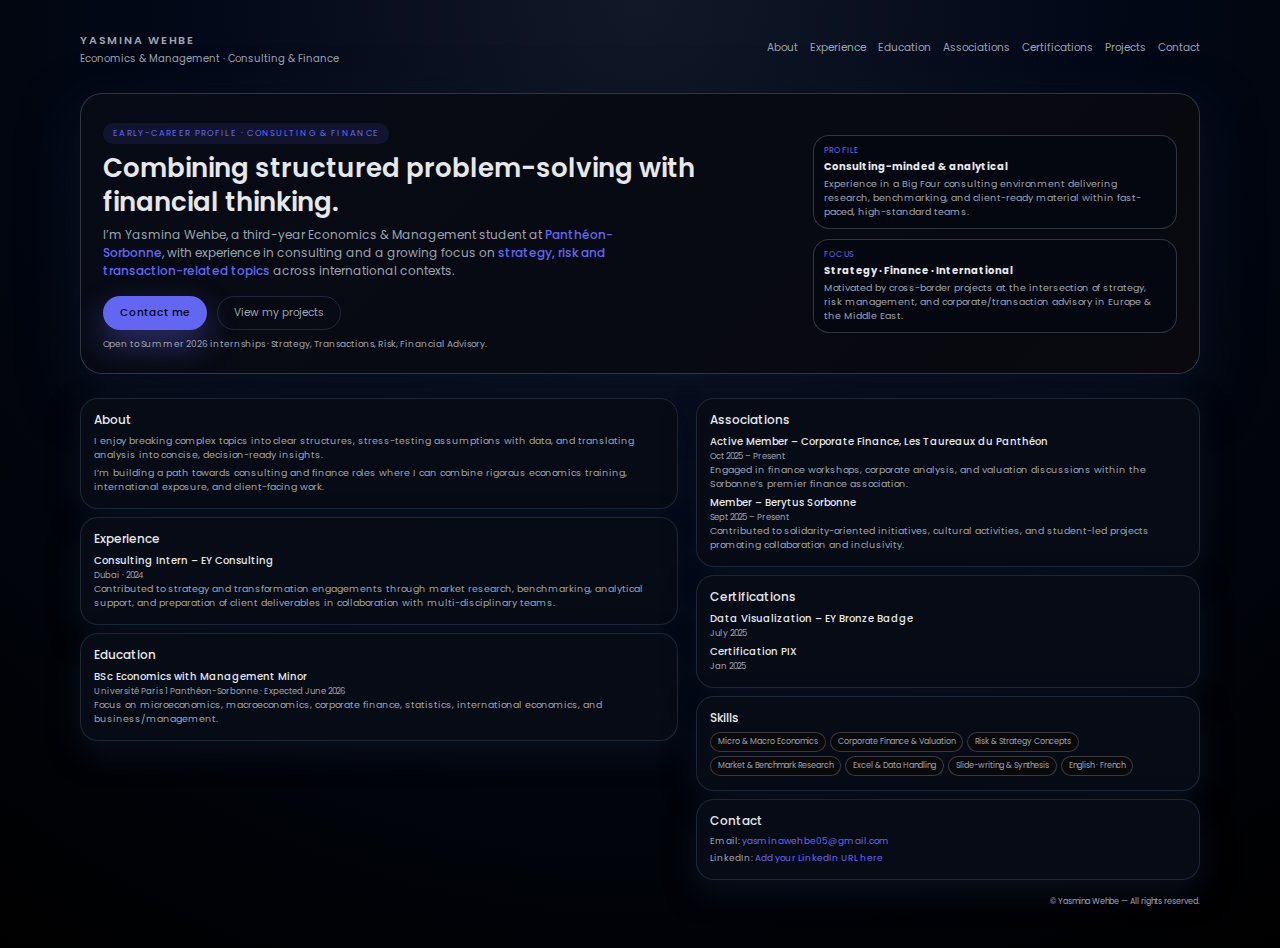
<file: index.html>
<!DOCTYPE html>
<html lang="en">
<head>
  <meta charset="UTF-8" />
  <title>Yasmina Wehbe | Consulting, Finance & Strategy</title>
  <meta name="viewport" content="width=device-width, initial-scale=1.0" />
  <meta name="description"
        content="Yasmina Wehbe — Economics & Management student at Panthéon-Sorbonne with experience in consulting and a focus on strategy, finance, and risk." />
  <link rel="preconnect" href="https://fonts.googleapis.com">
  <link rel="preconnect" href="https://fonts.gstatic.com" crossorigin>
  <link href="https://fonts.googleapis.com/css2?family=Poppins:wght@300;400;500;600&display=swap" rel="stylesheet">
  <style>
    :root {
      --bg: #020817;
      --bg-soft: #070b16;
      --accent: #6366f1;
      --accent-soft: rgba(99,102,241,0.12);
      --text: #e5e7eb;
      --muted: #9ca3af;
      --border-subtle: rgba(148,163,253,0.18);
      --radius-xl: 22px;
      --shadow-soft: 0 20px 55px rgba(15,23,42,0.7);
      --transition-fast: 0.25s ease;
      --max-width: 1120px;
    }

    * { box-sizing: border-box; margin: 0; padding: 0; }

    body {
      font-family: 'Poppins', system-ui, -apple-system, BlinkMacSystemFont, sans-serif;
      background: radial-gradient(circle at top, #111827 0, #020817 40%, #000 100%);
      color: var(--text);
      min-height: 100vh;
      display: flex;
      justify-content: center;
      padding: 32px 16px 40px;
    }

    .page { width: 100%; max-width: var(--max-width); margin: auto; }

    /* Header */
    header {
      display: flex;
      justify-content: space-between;
      align-items: center;
      margin-bottom: 26px;
      gap: 18px;
    }
    .brand { display: flex; flex-direction: column; gap: 2px; }
    .logo {
      font-weight: 600;
      letter-spacing: 0.16em;
      font-size: 11px;
      text-transform: uppercase;
      color: var(--muted);
    }
    .tagline { font-size: 10px; color: var(--muted); }

    nav {
      display: flex;
      flex-wrap: wrap;
      gap: 12px;
    }
    nav a {
      font-size: 10.5px;
      color: var(--muted);
      text-decoration: none;
      padding-bottom: 2px;
      border-bottom: 1px solid transparent;
      transition: color var(--transition-fast), border-color var(--transition-fast), transform var(--transition-fast);
    }
    nav a:hover {
      color: var(--accent);
      border-color: var(--accent);
      transform: translateY(-1px);
    }

    /* Hero */
    .hero {
      display: grid;
      grid-template-columns: minmax(0, 3fr) minmax(220px, 1.6fr);
      gap: 28px;
      padding: 24px 22px 22px;
      border-radius: var(--radius-xl);
      background: linear-gradient(135deg, rgba(7,11,22,0.98), rgba(9,9,15,0.98));
      box-shadow: var(--shadow-soft);
      border: 1px solid rgba(75,85,99,0.6);
      margin-bottom: 24px;
      align-items: center;
    }

    .hero-label {
      display: inline-flex;
      align-items: center;
      gap: 8px;
      padding: 4px 10px;
      border-radius: 999px;
      background: var(--accent-soft);
      color: var(--accent);
      font-size: 8.5px;
      text-transform: uppercase;
      letter-spacing: 0.16em;
      margin-bottom: 8px;
    }
    .hero h1 { font-size: 26px; line-height: 1.3; margin-bottom: 6px; font-weight: 600; }
    .hero-subtitle { font-size: 12px; color: var(--muted); margin-bottom: 16px; max-width: 540px; }
    .hero-subtitle span { color: var(--accent); font-weight: 500; }

    .hero-actions {
      display: flex; flex-wrap: wrap; gap: 10px; margin-bottom: 8px;
    }
    .btn {
      padding: 8px 16px; border-radius: 999px; font-size: 10.5px;
      border: 1px solid transparent; cursor: pointer;
      text-decoration: none; display: inline-flex; align-items: center;
      gap: 6px; transition: all var(--transition-fast);
    }
    .btn-primary {
      background: var(--accent);
      color: #020817;
      font-weight: 500;
      box-shadow: 0 14px 32px rgba(99,102,241,0.4);
    }
    .btn-primary:hover { transform: translateY(-1px); box-shadow: 0 18px 42px rgba(99,102,241,0.55); }
    .btn-ghost {
      background: transparent;
      border-color: var(--border-subtle);
      color: var(--muted);
    }
    .btn-ghost:hover {
      border-color: var(--accent);
      color: var(--accent);
      transform: translateY(-1px);
    }
    .hero-meta { font-size: 9px; color: var(--muted); }

    .hero-right {
      display: flex;
      flex-direction: column;
      gap: 10px;
    }
    .mini-card {
      padding: 9px 10px;
      border-radius: 16px;
      background: rgba(5,7,16,0.98);
      border: 1px solid rgba(75,85,99,0.6);
      font-size: 9.5px;
      color: var(--muted);
    }
    .mini-card span {
      display: block;
      font-size: 8px;
      text-transform: uppercase;
      letter-spacing: 0.14em;
      color: var(--accent);
      margin-bottom: 2px;
    }
    .mini-card strong { display: block; font-size: 10px; color: var(--text); margin-bottom: 2px; }

    /* Layout */
    main {
      display: grid;
      grid-template-columns: 1.9fr 1.6fr;
      gap: 18px;
      align-items: flex-start;
    }

    section.block {
      background: var(--bg-soft);
      border-radius: 18px;
      padding: 12px 13px 14px;
      border: 1px solid rgba(31,41,55,0.95);
      box-shadow: 0 12px 30px rgba(15,23,42,0.6);
    }

    section.block + section.block { margin-top: 8px; }

    h2 { font-size: 12px; font-weight: 500; margin-bottom: 5px; color: var(--text); }

    .item-list {
      list-style: none;
      font-size: 9.5px;
      color: var(--muted);
      display: grid;
      gap: 4px;
      margin-top: 2px;
    }
    .item-title { font-weight: 500; color: var(--text); font-size: 10px; }
    .item-meta { font-size: 8.5px; color: var(--muted); }

    .skills-wrap {
      display: flex;
      flex-wrap: wrap;
      gap: 4px;
      margin-top: 4px;
    }
    .pill {
      padding: 3px 7px;
      border-radius: 999px;
      font-size: 8px;
      color: var(--muted);
      background: rgba(9,9,11,0.96);
      border: 1px solid rgba(63,63,70,0.9);
    }
    .contact-line {
      font-size: 9px;
      color: var(--muted);
      margin-top: 4px;
    }
    .contact-line a { color: var(--accent); text-decoration: none; }
    .contact-line a:hover { text-decoration: underline; }
    footer { margin-top: 16px; font-size: 8px; color: var(--muted); text-align: right; }

    @media (max-width: 820px) {
      header { flex-direction: column; align-items: flex-start; }
      main { grid-template-columns: 1fr; }
      .hero { grid-template-columns: 1fr; }
      body { padding: 22px 10px 26px; }
    }
  </style>
</head>
<body>
  <div class="page">
    <!-- HEADER -->
    <header>
      <div class="brand">
        <div class="logo">YASMINA WEHBE</div>
        <div class="tagline">Economics & Management · Consulting & Finance</div>
      </div>
      <nav>
        <a href="#about">About</a>
        <a href="#experience">Experience</a>
        <a href="#education">Education</a>
        <a href="#associations">Associations</a>
        <a href="#certifications">Certifications</a>
        <a href="projects.html">Projects</a>
        <a href="#contact">Contact</a>
      </nav>
    </header>

    <!-- HERO -->
    <section class="hero">
      <div>
        <div class="hero-label">Early-career profile · Consulting & Finance</div>
        <h1>Combining structured problem-solving with financial thinking.</h1>
        <p class="hero-subtitle">
          I’m Yasmina Wehbe, a third-year Economics & Management student at
          <span>Panthéon-Sorbonne</span>, with experience in consulting and a growing focus on
          <span>strategy, risk and transaction-related topics</span> across international contexts.
        </p>
        <div class="hero-actions">
          <a class="btn btn-primary" href="mailto:yasminawehbe05@gmail.com?subject=Regarding%20opportunities">
            Contact me
          </a>
          <a class="btn btn-ghost" href="projects.html">View my projects</a>
        </div>
        <div class="hero-meta">Open to Summer 2026 internships · Strategy, Transactions, Risk, Financial Advisory.</div>
      </div>
      <div class="hero-right">
        <div class="mini-card">
          <span>Profile</span>
          <strong>Consulting-minded & analytical</strong>
          Experience in a Big Four consulting environment delivering research, benchmarking,
          and client-ready material within fast-paced, high-standard teams.
        </div>
        <div class="mini-card">
          <span>Focus</span>
          <strong>Strategy · Finance · International</strong>
          Motivated by cross-border projects at the intersection of strategy, risk management,
          and corporate/transaction advisory in Europe & the Middle East.
        </div>
      </div>
    </section>

    <main>
      <!-- LEFT COLUMN -->
      <div>
        <section id="about" class="block">
          <h2>About</h2>
          <ul class="item-list">
            <li>
              I enjoy breaking complex topics into clear structures, stress-testing assumptions with data, 
              and translating analysis into concise, decision-ready insights.
            </li>
            <li>
              I’m building a path towards consulting and finance roles where I can combine rigorous economics training, 
              international exposure, and client-facing work.
            </li>
          </ul>
        </section>

        <section id="experience" class="block">
          <h2>Experience</h2>
          <ul class="item-list">
            <li>
              <div class="item-title">Consulting Intern – EY Consulting</div>
              <div class="item-meta">Dubai · 2024</div>
              Contributed to strategy and transformation engagements through market research,
              benchmarking, analytical support, and preparation of client deliverables in collaboration with multi-disciplinary teams.
            </li>
          </ul>
        </section>

        <section id="education" class="block">
          <h2>Education</h2>
          <ul class="item-list">
            <li>
              <div class="item-title">BSc Economics with Management Minor</div>
              <div class="item-meta">Université Paris 1 Panthéon-Sorbonne · Expected June 2026</div>
              Focus on microeconomics, macroeconomics, corporate finance, statistics, international economics, and business/management.
            </li>
          </ul>
        </section>
      </div>

      <!-- RIGHT COLUMN -->
      <div>
        <section id="associations" class="block">
          <h2>Associations</h2>
          <ul class="item-list">
            <li>
              <div class="item-title">Active Member – Corporate Finance, Les Taureaux du Panthéon</div>
              <div class="item-meta">Oct 2025 – Present</div>
              Engaged in finance workshops, corporate analysis, and valuation discussions within the Sorbonne’s premier finance association.
            </li>
            <li>
              <div class="item-title">Member – Berytus Sorbonne</div>
              <div class="item-meta">Sept 2025 – Present</div>
              Contributed to solidarity-oriented initiatives, cultural activities, and student-led projects promoting collaboration and inclusivity.
            </li>
          </ul>
        </section>

        <section id="certifications" class="block">
          <h2>Certifications</h2>
          <ul class="item-list">
            <li>
              <div class="item-title">Data Visualization – EY Bronze Badge</div>
              <div class="item-meta">July 2025</div>
            </li>
            <li>
              <div class="item-title">Certification PIX</div>
              <div class="item-meta">Jan 2025</div>
            </li>
          </ul>
        </section>

        <section id="skills" class="block">
          <h2>Skills</h2>
          <div class="skills-wrap">
            <span class="pill">Micro & Macro Economics</span>
            <span class="pill">Corporate Finance & Valuation</span>
            <span class="pill">Risk & Strategy Concepts</span>
            <span class="pill">Market & Benchmark Research</span>
            <span class="pill">Excel & Data Handling</span>
            <span class="pill">Slide-writing & Synthesis</span>
            <span class="pill">English · French</span>
          </div>
        </section>

        <section id="contact" class="block">
          <h2>Contact</h2>
          <p class="contact-line">Email: <a href="mailto:yasminawehbe05@gmail.com">yasminawehbe05@gmail.com</a></p>
          <p class="contact-line">
            LinkedIn:
            <a href="https://www.linkedin.com" target="_blank" rel="noopener noreferrer">Add your LinkedIn URL here</a>
          </p>
        </section>
      </div>
    </main>

    <footer>© <span id="year"></span> Yasmina Wehbe — All rights reserved.</
</file>
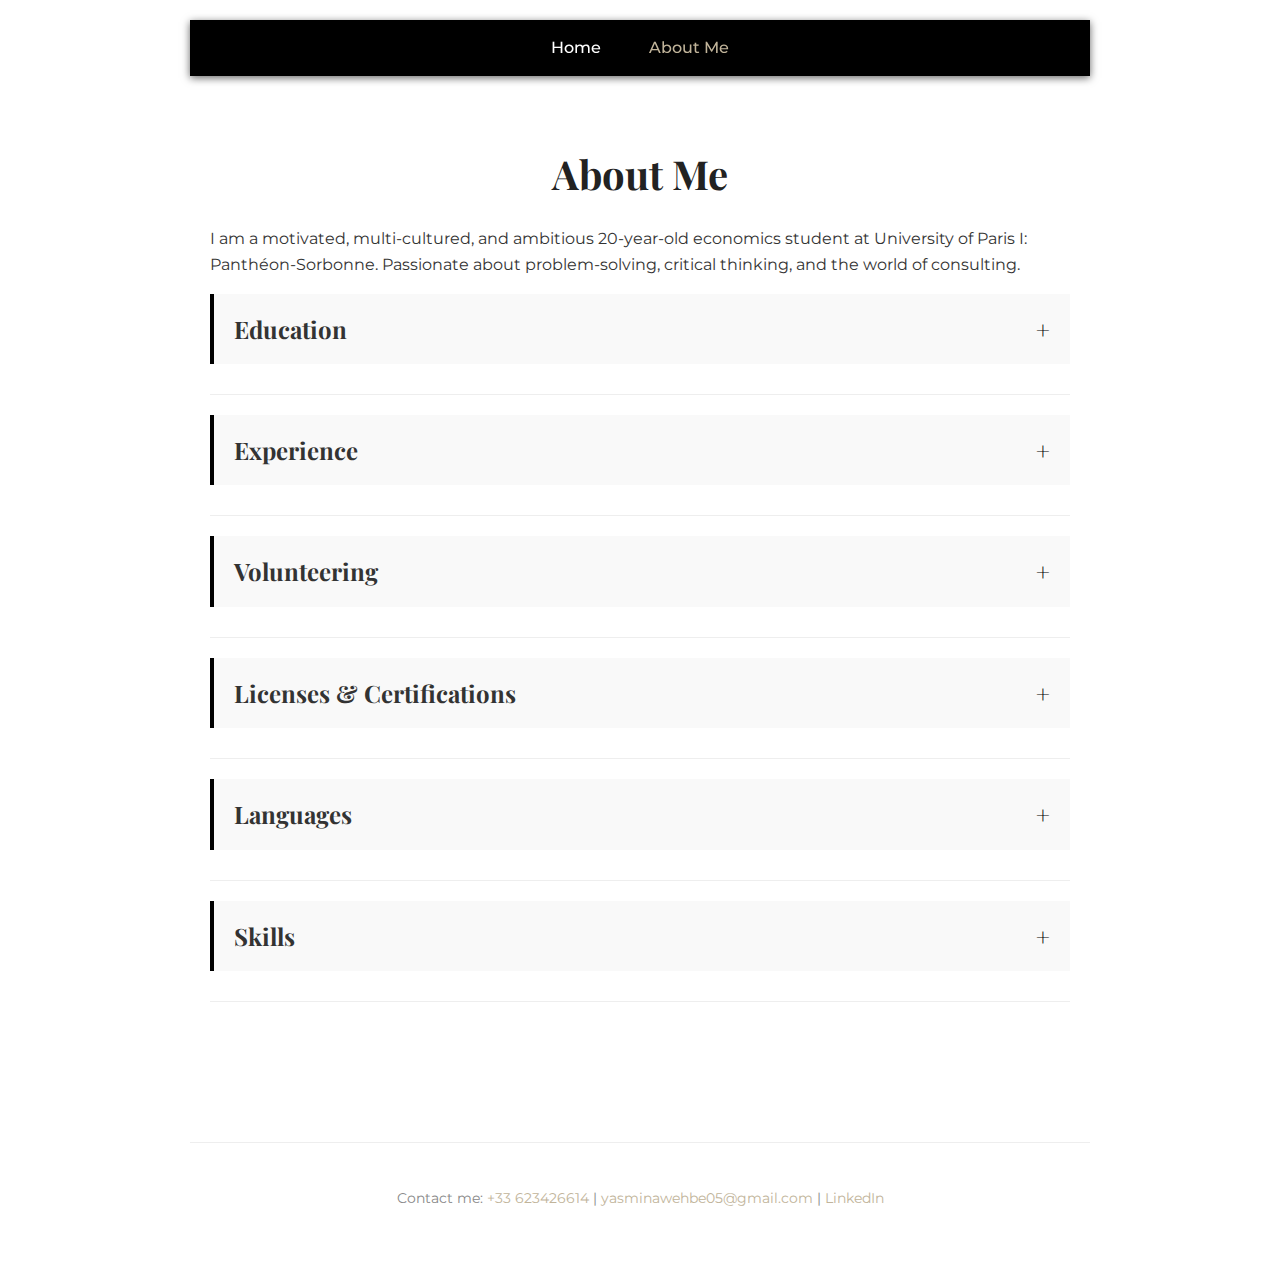
<file: about.html>
<!DOCTYPE html>
<html lang="en">
<head>
  <meta charset="UTF-8" />
  <meta name="viewport" content="width=device-width, initial-scale=1" />
  <title>About Yasmina Wehbe</title>
  <link href="https://fonts.googleapis.com/css2?family=Playfair+Display&family=Montserrat&display=swap" rel="stylesheet" />
  <style>
    html {
      scroll-behavior: smooth;
    }

    body {
      font-family: 'Montserrat', sans-serif;
      background-color: #fff;
      color: #333;
      margin: 0;
      padding: 0;
      line-height: 1.6;

      /* center container vertically and horizontally */
      display: flex;
      justify-content: center;
      min-height: 100vh;
      flex-direction: column;
      align-items: center;
      padding: 20px;
    }

    header {
      background-color: #000;
      position: sticky;
      top: 0;
      z-index: 1000;
      box-shadow: 0 2px 8px rgba(0,0,0,0.6);
      padding: 15px 0;
      width: 100%;
      max-width: 900px;
      margin: 0 auto;
    }

    .navbar {
      list-style: none;
      display: flex;
      margin: 0;
      padding: 0;
      justify-content: center;
    }

    .navbar li {
      margin: 0 1.5rem;
    }

    .navbar a {
      color: #fff;
      text-decoration: none;
      font-weight: 500;
      font-family: 'Montserrat', sans-serif;
      transition: color 0.3s ease;
      font-size: 1rem;
    }

    .navbar a:hover,
    .navbar a.active {
      color: #c1b49a;
    }

    main.about-container {
      max-width: 900px;
      width: 100%;
      margin: 40px auto 80px;
      padding: 0 20px;
      box-sizing: border-box;
    }

    h1 {
      font-family: 'Playfair Display', serif;
      font-size: 2.5rem;
      margin-bottom: 20px;
      text-align: center;
      color: #222;
      font-weight: 700;
    }

    h2.accordion {
      cursor: pointer;
      padding: 16px 20px;
      background-color: #f9f9f9;
      border-left: 4px solid #000;
      font-family: 'Playfair Display', serif;
      font-size: 1.5rem;
      margin: 0 0 10px 0;
      user-select: none;
      transition: background-color 0.3s ease;
      display: flex;
      justify-content: space-between;
      align-items: center;
    }

    h2.accordion:hover {
      background-color: #eee;
    }

    h2.accordion::after {
      content: '+';
      font-size: 1.5rem;
      color: #000;
      transition: transform 0.3s ease;
    }

    h2.accordion.active::after {
      content: '−';
      transform: rotate(180deg);
    }

    .panel {
      padding: 0 20px 20px 20px;
      background-color: white;
      max-height: 0;
      overflow: hidden;
      transition: max-height 0.4s ease, padding 0.4s ease;
      border-bottom: 1px solid #eee;
      font-size: 1rem;
      color: #555;
      margin-bottom: 20px;
      box-sizing: border-box;
    }

    .job {
      margin-top: 10px;
    }

    .job h3 {
      font-weight: 600;
      font-size: 1.25rem;
      margin-bottom: 6px;
      color: #222;
      font-family: 'Playfair Display', serif;
    }

    .job-date {
      font-style: italic;
      color: #666;
      margin-bottom: 12px;
      font-size: 0.9rem;
    }

    ul {
      list-style-type: disc;
      padding-left: 24px;
      color: #444;
    }

    ul li {
      margin-bottom: 8px;
      transition: color 0.3s ease;
    }

    ul li:hover {
      color: #000;
    }

    ul.certificates, ul.languages {
      list-style-type: none;
      padding-left: 0;
    }

    ul.certificates li, ul.languages li {
      padding: 8px 0;
      border-bottom: 1px solid #f0f0f0;
      font-size: 1rem;
    }

    ul.certificates li:last-child, ul.languages li:last-child {
      border-bottom: none;
    }

    footer {
      text-align: center;
      padding: 30px 0;
      font-size: 14px;
      color: #888;
      border-top: 1px solid #eee;
      margin-top: 40px;
      font-family: 'Montserrat', sans-serif;
      max-width: 900px;
      width: 100%;
      box-sizing: border-box;
    }

    footer a {
      color: #c1b49a;
      text-decoration: none;
      transition: color 0.3s ease;
    }

    footer a:hover {
      color: #8b7b50;
    }

    @media (max-width: 600px) {
      h2.accordion {
        font-size: 1.3rem;
        padding: 14px 16px;
      }

      h1 {
        font-size: 2rem;
      }
    }
  </style>
</head>
<body>
  <header>
    <nav>
      <ul class="navbar">
        <li><a href="index.html">Home</a></li>
        <li><a href="about.html" class="active">About Me</a></li>
      </ul>
    </nav>
  </header>

  <main class="about-container">
    <h1>About Me</h1>
    <p>
      I am a motivated, multi-cultured, and ambitious 20-year-old economics student at University of Paris I: Panthéon-Sorbonne.
      Passionate about problem-solving, critical thinking, and the world of consulting.
    </p>

    <h2 class="accordion">Education</h2>
<div class="panel">
  <div class="job">
    <h3>Université Paris 1 Panthéon-Sorbonne</h3>
    <p class="job-date">2023 – 2026</p>
    <ul>
      <li>Bachelor in Economics with a Minor in Management</li>
        <ul>Key courses: Macroeconomics, Microeconomics, Statistics, Economic Theories, International Economics, Mathematics</ul>      
    </ul>
  </div>
  <div class="job">
    <h3>Grand Lycée Franco-Libanais</h3>
    <p class="job-date">2011 – 2023</p>
    <ul>
      <li>French Baccalaureate – Specialised in Mathematics & Economics</li>
      <li>Graduated with Honours</li>
    </ul>
  </div>
</div>

    <h2 class="accordion">Experience</h2>
    <div class="panel">
      <div class="job">
        <h3>Risk Consulting Intern — Ernst&Young Beirut</h3>
        <p class="job-date">June – July 2025</p>
        <ul>
          <li>Assisted on consulting projects across departments through research and presentation preparation.</li>
          <li>Conducted analytical research to support strategic recommendations.</li>
          <li>Participated in internal workshops and shadowed client sessions.</li>
        </ul>
      </div>
    </div>

    <h2 class="accordion">Volunteering</h2>
    <div class="panel">
      <div class="job">
        <h3>Association des Guides du Liban</h3>
        <p class="job-date">2013 – 2023</p>
        <ul>
          <li>Participated in the Annual Food Bank, feeding over 500 families during the festive season.</li>
          <li>Organized community service projects aligned with SDGs.</li>
        </ul>
      </div>
    </div>

    <h2 class="accordion">Licenses & Certifications</h2>
    <div class="panel">
      <ul class="certificates">
        <li>Introduction to Finance: The Basics — Gies College of Business (June 2025)</li>
        <li>Introduction to Generative AI for Data Analysis — Microsoft (June 2025)</li>
        <li>Delegate — GCLAUMUN Certificate of Participation (June 2022)</li>
      </ul>
    </div>

    <h2 class="accordion">Languages</h2>
    <div class="panel">
      <ul class="languages">
        <li><strong>Arabic:</strong> Native</li>
        <li><strong>English:</strong> Fluent</li>
        <li><strong>French:</strong> Fluent</li>
        <li><strong>Spanish:</strong> Elementary proficiency</li>
      </ul>
    </div>

    <h2 class="accordion">Skills</h2>
    <div class="panel">
      <ul>
        <li>Microsoft Excel (Data Analysis, Pivot Tables)</li>
        <li>PowerPoint (Executive Presentations)</li>
        <li>Google Workspace (Docs, Sheets, Slides)</li>
        <li>SEO & KPI Strategy</li>
        <li>Generative AI for Data Analysis</li>
        <li>Problem Solving & Strategic Thinking</li>
        <li>Market & Risk Research</li>
        <li>Project Coordination</li>
        <li>Report Writing & Presenting</li>
        <li>HTML & CSS</li>
      </ul>
    </div>
  </main>

  <footer>
  <p>
    Contact me: 
    <a href="tel:+33623426614">+33 623426614</a> | 
    <a href="mailto:yasminawehbe05@gmail.com">yasminawehbe05@gmail.com</a> | 
    <a href="https://www.linkedin.com/in/yasmina-w-053692315/" target="_blank" rel="noopener noreferrer">LinkedIn</a>
  </p>
</footer>

  <script>
    const accordions = document.querySelectorAll('.accordion');

    accordions.forEach(acc => {
      acc.addEventListener('click', () => {
        const panel = acc.nextElementSibling;
        const isActive = acc.classList.contains('active');

        // Close all panels
        accordions.forEach(a => {
          a.classList.remove('active');
          a.nextElementSibling.style.maxHeight = null;
        });

        // Toggle current panel
        if (!isActive) {
          acc.classList.add('active');
          panel.style.maxHeight = panel.scrollHeight + 'px';
        }
      });
    });
  </script>
</body>
</html>
</file>
